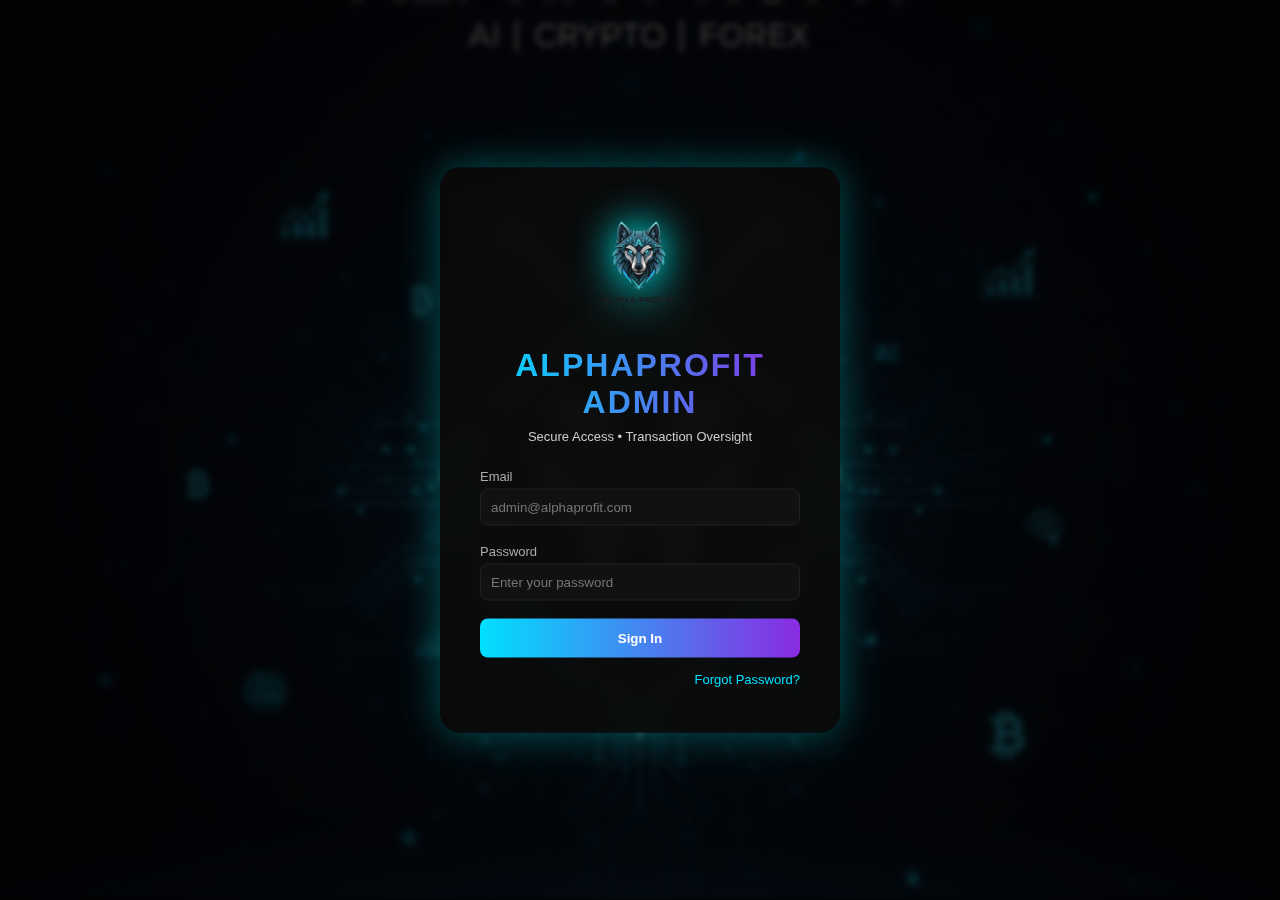
<file: admin-login.html>
<!DOCTYPE html>
<html lang="en">
<head>
  <meta charset="UTF-8" />
  <meta name="viewport" content="width=device-width, initial-scale=1.0" />
  <title>AlphaProfit Admin Login</title>

  <link rel="stylesheet" href="admin-login.css" />
  <script defer src="admin-login.js"></script>
</head>

<body>
  <div class="background"></div>

  <div class="login-container">
    <img src="alpha logo.png" alt="AlphaProfit Logo" class="logo" />
    <h1>ALPHAPROFIT ADMIN</h1>
    <p class="subtitle">Secure Access • Transaction Oversight</p>

    <form id="adminLoginForm">
      <div class="input-group">
        <label>Email</label>
        <input type="email" id="adminEmail" placeholder="admin@alphaprofit.com" required />
      </div>

      <div class="input-group">
        <label>Password</label>
        <input type="password" id="adminPassword" placeholder="Enter your password" required />
      </div>

      <button type="submit" class="btn-login">Sign In</button>

      <div class="extra-links">
        <a href="#" id="forgotPassBtn">Forgot Password?</a>
      </div>
    </form>
  </div>

  <!-- 🔷 FORGOT PASSWORD POPUP -->
  <div class="popup-overlay" id="popupOverlay">
    <div class="popup">
      <span class="close-popup" id="closePopup">✖</span>
      <h2>Password Recovery</h2>
      <p class="desc">Enter your admin email. We’ll send a reset link (simulation).</p>

      <div class="input-group">
        <label>Email</label>
        <input type="email" id="recoverEmail" placeholder="admin@alphaprofit.com" />
      </div>

      <button class="btn-login" id="recoverSubmit">Send Reset Link</button>
    </div>
  </div>

</body>
</html>
</file>
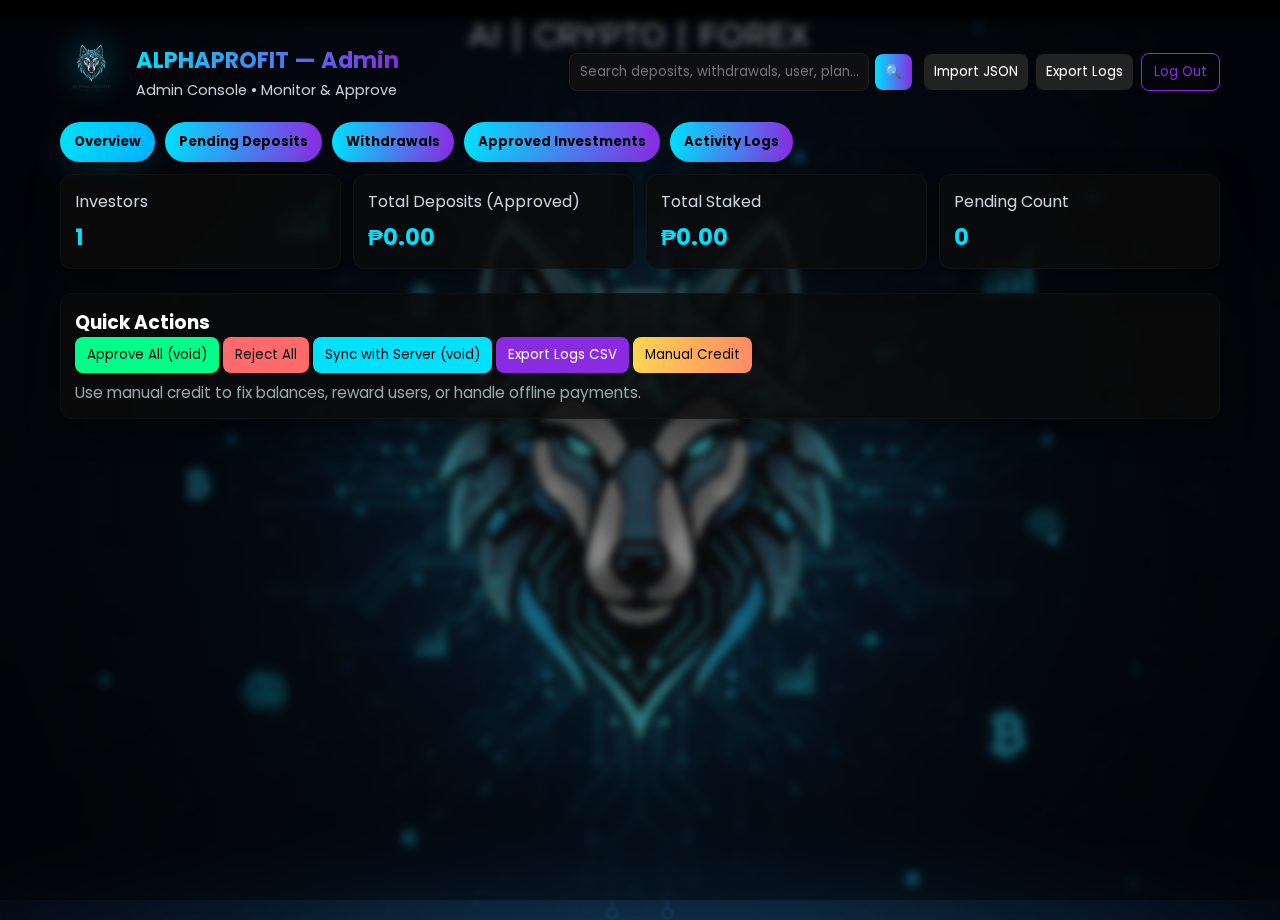
<file: admin.html>
<!DOCTYPE html>
<html lang="en">
<head>
  <meta charset="utf-8" />
  <meta name="viewport" content="width=device-width,initial-scale=1" />
  <title>AlphaProfit — Admin Dashboard</title>

  <!-- Font & icons -->
  <link href="https://fonts.googleapis.com/css2?family=Poppins:wght@300;400;600;700&display=swap" rel="stylesheet">
  <link rel="stylesheet" href="https://cdnjs.cloudflare.com/ajax/libs/font-awesome/6.0.0-beta3/css/all.min.css">

  <!-- Admin styles -->
  <link rel="stylesheet" href="admin.css">
</head>
<body>
  <div class="bg-overlay" aria-hidden="true"></div>

  <div class="admin-app">
    <header class="admin-header">
      <div class="brand">
        <img src="alpha logo.png" alt="Alpha logo" class="brand-logo">
        <div>
          <div class="title">ALPHAPROFIT — Admin</div>
          <div class="sub">Admin Console • Monitor & Approve</div>
        </div>
      </div>

      <div class="header-actions">
        <div class="search-wrapper">
          <input id="globalSearch" placeholder="Search deposits, withdrawals, user, plan..." />
          <button class="btn-search" onclick="globalSearch()">🔍</button>
        </div>

        <div class="admin-quick">
          <button class="btn" onclick="openImportModal()">Import JSON</button>
          <button class="btn" onclick="exportActivityCSV()">Export Logs</button>
          <button class="btn-logout" onclick="adminLogout()">Log Out</button>
        </div>
      </div>
    </header>

    <nav class="admin-tabs" role="tablist" aria-label="Admin Tabs">
      <button class="tab active" data-tab="overview" onclick="openTab('overview')">Overview</button>
      <button class="tab" data-tab="pending" onclick="openTab('pending')">Pending Deposits</button>
      <button class="tab" data-tab="withdrawals" onclick="openTab('withdrawals')">Withdrawals</button>
      <button class="tab" data-tab="approved" onclick="openTab('approved')">Approved Investments</button>
      <button class="tab" data-tab="logs" onclick="openTab('logs')">Activity Logs</button>
    </nav>

    <main class="admin-main">
      <!-- Overview -->
      <section id="overview" class="admin-section active">
        <div class="cards">
          <div class="card stat-card">
            <div class="label">Investors</div>
            <div id="statInvestors" class="num">0</div>
          </div>

          <div class="card stat-card">
            <div class="label">Total Deposits (Approved)</div>
            <div id="statDeposits" class="num">₱0.00</div>
          </div>

          <div class="card stat-card">
            <div class="label">Total Staked</div>
            <div id="statStaked" class="num">₱0.00</div>
          </div>

          <div class="card stat-card">
            <div class="label">Pending Count</div>
            <div id="statPending" class="num">0</div>
          </div>
        </div>

        <div class="card full-card">
          <h3>Quick Actions</h3>
          <div class="admin-controls">
            <button class="btn-approve" onclick="approveAllPending()">Approve All (void)</button>
            <button class="btn-reject" onclick="rejectAllPending()">Reject All</button>
            <button class="btn-sync" onclick="syncWithServer()">Sync with Server (void)</button>
            <button class="btn-export" onclick="exportActivityCSV()">Export Logs CSV</button>
            <button class="btn-credit" onclick="openManualCreditModal()">Manual Credit</button>
          </div>
          <p class="hint">Use manual credit to fix balances, reward users, or handle offline payments.</p>
        </div>
      </section>

      <!-- Pending deposits -->
      <section id="pending" class="admin-section">
        <div class="card">
          <div class="card-head">
            <h3>Pending Deposit Receipts</h3>
            <div class="filters">
              <input id="filterUser" placeholder="Filter by plan / note / id" />
              <select id="filterStatus">
                <option value="pending">Pending</option>
                <option value="all">All</option>
              </select>
              <button class="btn" onclick="renderPending()">Apply</button>
            </div>
          </div>

          <div id="pendingList" class="list"></div>
        </div>
      </section>

      <!-- Withdrawals -->
      <section id="withdrawals" class="admin-section">
        <div class="card">
          <div class="card-head">
            <h3>Withdrawal Requests</h3>
            <div class="filters">
              <input id="filterWithdraw" placeholder="Filter by method / account / amount" />
              <select id="filterWithdrawStatus">
                <option value="pending">Pending</option>
                <option value="all">All</option>
              </select>
              <button class="btn" onclick="renderWithdrawalsAdmin()">Apply</button>
            </div>
          </div>

          <div id="withdrawList" class="list"></div>
        </div>
      </section>

      <!-- Approved -->
      <section id="approved" class="admin-section">
        <div class="card">
          <h3>Approved Deposits / Investments</h3>
          <div id="approvedList" class="list"></div>
        </div>
      </section>

      <!-- Logs -->
      <section id="logs" class="admin-section">
        <div class="card">
          <h3>Activity Logs</h3>
          <div style="margin-bottom:10px">
            <button class="btn" onclick="clearLogs()">Clear Logs</button>
            <button class="btn" onclick="exportActivityCSV()">Export Logs</button>
          </div>
          <div id="activityLog" class="list"></div>
        </div>
      </section>
    </main>
  </div>

  <!-- Manual Credit Modal -->
  <div id="manualCreditModal" class="modal">
    <div class="box">
      <h3>Manual Credit to Wallet</h3>
      <label>User Identifier (username)</label>
      <input id="manualUser" placeholder="username or session key">
      <label>Amount (₱)</label>
      <input id="manualAmount" type="number" min="0" placeholder="e.g., 5000">
      <label>Note</label>
      <input id="manualNote" placeholder="Reason or reference (optional)">
      <div style="display:flex;gap:8px;justify-content:flex-end;margin-top:12px;">
        <button class="btn" onclick="closeManualCreditModal()">Cancel</button>
        <button class="btn-approve" onclick="submitManualCredit()">Credit Wallet</button>
      </div>
    </div>
  </div>

  <!-- Import JSON Modal (void) -->
  <div id="importModal" class="modal">
    <div class="box">
      <h3>Import JSON Data (void)</h3>
      <p class="small-muted">Paste JSON data to import into localStorage (for demo/testing). This is a void helper — validate before importing.</p>
      <textarea id="importJson" style="width:100%;height:140px;background:#0f0f12;color:#fff;border-radius:8px;padding:10px;border:1px solid rgba(255,255,255,0.04)"></textarea>
      <div style="display:flex;gap:8px;justify-content:flex-end;margin-top:12px;">
        <button class="btn" onclick="closeImportModal()">Cancel</button>
        <button class="btn-approve" onclick="importJsonData()">Import</button>
      </div>
    </div>
  </div>

  <!-- Toast -->
  <div id="toast" class="toast"></div>

  <script src="admin.js"></script>
</body>
</html>
</file>
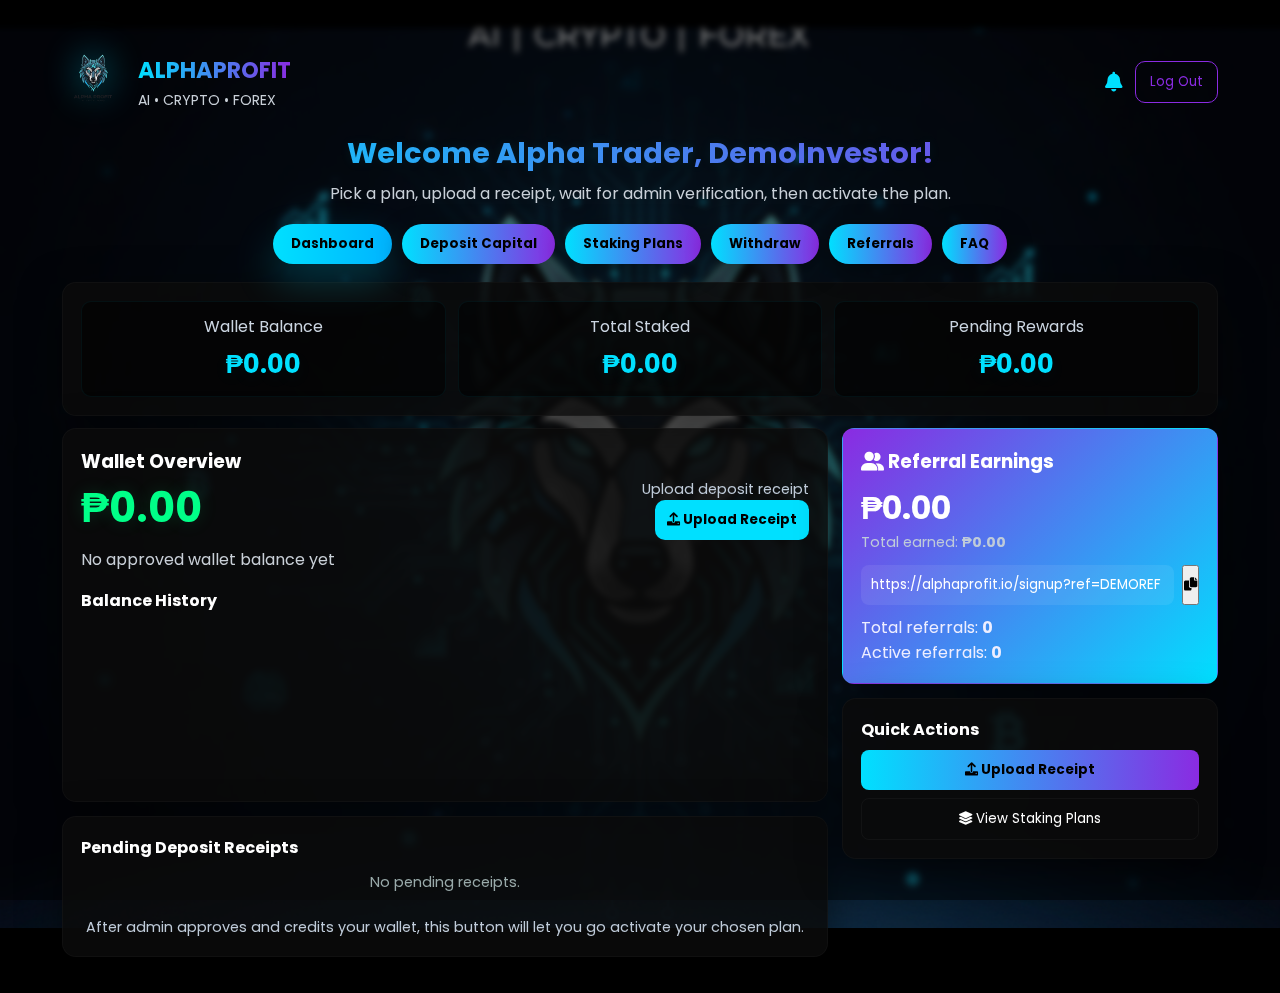
<file: dashboard.html>
<!DOCTYPE html>
<html lang="en">
<head>
  <meta charset="utf-8" />
  <meta name="viewport" content="width=device-width,initial-scale=1" />
  <title>AlphaProfit — Investor Dashboard</title>

  <!-- fonts & icons -->
  <link href="https://fonts.googleapis.com/css2?family=Poppins:wght@300;400;600;700&display=swap" rel="stylesheet">
  <link rel="stylesheet" href="https://cdnjs.cloudflare.com/ajax/libs/font-awesome/6.0.0-beta3/css/all.min.css">

  <!-- app styles -->
  <link rel="stylesheet" href="style.css">
</head>
<body>
  <div class="bg-overlay" aria-hidden="true"></div>

  <div class="app">
    <header>
      <div class="brand">
        <img src="alpha logo.png" alt="AlphaProfit logo" class="brand-logo">
        <div>
          <div class="title">ALPHAPROFIT</div>
          <div class="sub">AI • CRYPTO • FOREX</div>
        </div>
      </div>

      <div class="header-actions">
        <div class="icon-bell" title="Notifications" onclick="showToast('🔔 No new notifications')"><i class="fas fa-bell"></i></div>
        <button class="btn-logout" onclick="logout()">Log Out</button>
      </div>
    </header>

    <main>
      <div class="welcome">
        <h1 id="welcomeTitle">Welcome Alpha Trader</h1>
        <p id="welcomeDesc">Pick a plan, upload a receipt, wait for admin verification, then activate the plan.</p>
      </div>

      <nav class="tabs" role="navigation" aria-label="Main Tabs">
        <button class="tab-btn active" id="tabDashboard" onclick="openTab('dashboard')">Dashboard</button>
        <button class="tab-btn" id="tabDeposit" onclick="openTab('deposit')">Deposit Capital</button>
        <button class="tab-btn" id="tabPlans" onclick="openTab('plans')">Staking Plans</button>
        <button class="tab-btn" id="tabWithdraw" onclick="openTab('withdraw')">Withdraw</button>
        <button class="tab-btn" id="tabReferral" onclick="openTab('referral')">Referrals</button>
        <button class="tab-btn" id="tabFAQ" onclick="openTab('faq')">FAQ</button>
      </nav>

      <!-- DASHBOARD -->
      <section id="dashboard" class="section active">
        <div class="card stats-card">
          <div class="stat-item">
            <div class="label">Wallet Balance</div>
            <div id="statWallet" class="stat-value">₱0.00</div>
          </div>
          <div class="stat-item">
            <div class="label">Total Staked</div>
            <div id="statStaked" class="stat-value">₱0.00</div>
          </div>
          <div class="stat-item">
            <div class="label">Pending Rewards</div>
            <div id="statRewards" class="stat-value">₱0.00</div>
          </div>
        </div>

        <div class="grid">
          <div class="col-8">
            <div class="card">
              <div class="wallet-row">
                <div>
                  <h3>Wallet Overview</h3>
                  <div id="walletBalance" class="wallet-balance">₱0.00</div>
                  <div id="walletMeta" class="wallet-meta">No approved wallet balance yet</div>
                </div>

                <div class="upload-area">
                  <div class="small-muted">Upload deposit receipt</div>
                  <button class="upload-btn" onclick="openDepositModal(null)"><i class="fas fa-upload"></i> Upload Receipt</button>
                  <input type="file" id="quickFileInput" accept="image/*" style="display:none">
                </div>
              </div>

              <div style="margin-top:16px;">
                <h4>Balance History</h4>
                <div style="height:170px;"><canvas id="walletChart"></canvas></div>
              </div>
            </div>

            <div class="card" style="margin-top:14px;">
              <h4>Pending Deposit Receipts</h4>
              <div id="pendingDepositsList"></div>

              <div style="text-align:center;margin-top:12px;">
                <button id="btnGoToPlans" class="btn-primary" style="display:none;" onclick="openTab('plans'); showToast('Choose a plan to activate your credited investment','success')">
                  <i class="fas fa-layer-group"></i> Proceed to Staking Plans
                </button>
                <div class="note small-muted" style="margin-top:8px;">After admin approves and credits your wallet, this button will let you go activate your chosen plan.</div>
              </div>
            </div>
          </div>

          <div class="col-4">
            <div class="card referral-card">
              <h3><i class="fas fa-user-friends"></i> Referral Earnings</h3>
              <div id="referralBalance" class="referral-value">₱0.00</div>
              <div class="small-muted">Total earned: <strong id="totalCommission">₱0.00</strong></div>

              <div class="link-input">
                <input id="referralInput" readonly value="Generating..." />
                <button onclick="copyReferral()"><i class="fas fa-copy"></i></button>
              </div>
              <div style="margin-top:10px;color:#eef">
                <div>Total referrals: <strong id="rTotal">0</strong></div>
                <div>Active referrals: <strong id="rActive">0</strong></div>
              </div>
            </div>

            <div class="card" style="margin-top:12px;">
              <h4>Quick Actions</h4>
              <button class="btn-primary" style="width:100%;margin-top:8px" onclick="openDepositModal(null)"><i class="fas fa-upload"></i> Upload Receipt</button>
              <button class="btn-ghost" style="width:100%;margin-top:8px" onclick="openTab('plans')"><i class="fas fa-layer-group"></i> View Staking Plans</button>
              <button id="btnActivateInvestment" class="btn-primary" style="width:100%;margin-top:8px;display:none;" onclick="openTab('plans'); showToast('Wallet verified — choose a plan to activate','success')">
                <i class="fas fa-rocket"></i> Activate Verified Investment
              </button>
            </div>
          </div>
        </div>
      </section>

      <!-- DEPOSIT -->
      <section id="deposit" class="section">
        <div class="card">
          <h3>Deposit Capital</h3>
          <p class="small-muted">Select a plan (optional), upload your receipt image and add a note. Admin will verify and credit approved amount later.</p>

          <div class="deposit-actions">
            <label>Choose related plan (optional)</label>
            <select id="depositPlan">
              <option value="">General Deposit</option>
              <option value="Basic">Basic</option>
              <option value="Premium">Premium</option>
              <option value="VIP">VIP</option>
            </select>

            <label style="margin-top:10px;">Receipt Image</label>
            <input type="file" id="depositFileInput" accept="image/*">

            <img id="depositPreview" class="preview" style="display:none;" alt="preview">

            <label style="margin-top:10px;">Note (optional)</label>
            <input id="depositNoteInput" placeholder="Payment reference or note">

            <div style="text-align:right;margin-top:12px;">
              <button class="btn-ghost" onclick="clearDepositForm()">Clear</button>
              <button class="btn-primary" onclick="submitDepositForm()">Submit Receipt</button>
            </div>
          </div>

          <div style="margin-top:18px;">
            <h4>Your Submissions (Pending)</h4>
            <div id="myDepositsList"></div>
          </div>
        </div>
      </section>

      <!-- PLANS -->
      <section id="plans" class="section">
        <div class="card">
          <h3>Staking Plans</h3>
          <p class="small-muted">Choose a plan. You can upload a receipt first; admin will verify and then credit your wallet. Activation requires approved wallet balance.</p>

          <div class="plan-grid">
            <div class="plan-card basic">
              <div>
                <h3>Basic Subscription</h3>
                <ul>
                  <li>Entry: ₱2,500 – ₱50,000</li>
                  <li>Duration: 50 days</li>
                  <li>Cycle: Every 7 days</li>
                  <li>Claim: <strong>20% each cycle</strong></li>
                </ul>
              </div>
              <div class="plan-actions">
                <button class="btn-ghost" onclick="openDepositModal('Basic')"><i class="fas fa-upload"></i> Select & Upload Receipt</button>
                <button class="btn-primary" onclick="activatePlanFlow('Basic')">Activate Basic</button>
              </div>
            </div>

            <div class="plan-card premium">
              <div>
                <h3>Premium Subscription</h3>
                <ul>
                  <li>Entry: ₱10,000 – ₱50,000</li>
                  <li>Duration: 50 days</li>
                  <li>Cycle: Every 7 days</li>
                  <li>Claim: <strong>50% each cycle</strong></li>
                </ul>
              </div>
              <div class="plan-actions">
                <button class="btn-ghost" onclick="openDepositModal('Premium')"><i class="fas fa-upload"></i> Select & Upload Receipt</button>
                <button class="btn-primary" onclick="activatePlanFlow('Premium')">Activate Premium</button>
              </div>
            </div>

            <div class="plan-card vip">
              <div>
                <h3>VIP Subscription</h3>
                <ul>
                  <li>Entry: ₱50,000 – ₱250,000</li>
                  <li>Duration: 45 days</li>
                  <li>Cycle: One-time maturity</li>
                  <li>Claim: <strong>150% profit</strong></li>
                </ul>
              </div>
              <div class="plan-actions">
                <button class="btn-ghost" onclick="openDepositModal('VIP')"><i class="fas fa-upload"></i> Select & Upload Receipt</button>
                <button class="btn-primary" onclick="activatePlanFlow('VIP')">Activate VIP</button>
              </div>
            </div>
          </div>
        </div>
      </section>

      <!-- WITHDRAW -->
      <section id="withdraw" class="section">
        <div class="card withdraw-form">
          <h3>Request Withdrawal</h3>
          <p class="small-muted">Available to withdraw: <strong id="withdrawable">₱0.00</strong></p>

          <label>Method</label>
          <select id="withdrawMethod" onchange="updateAccountPlaceholder()">
            <option value="">Select</option>
            <option value="GCash">GCash</option>
            <option value="Bank Transfer">Bank Transfer</option>
            <option value="USDT (Binance)">USDT (Binance)</option>
            <option value="BTC Wallet">BTC Wallet</option>
          </select>

          <label>Account / Wallet</label>
          <input id="withdrawAccount" placeholder="Enter account/wallet">

          <label>Amount</label>
          <input id="withdrawAmount" type="number" min="1" placeholder="₱">

          <button class="withdraw-btn" onclick="submitWithdrawal()">Submit Withdrawal Request</button>
        </div>

        <div class="card" style="margin-top:12px;">
          <h4>Withdrawal History</h4>
          <div id="withdrawalList" style="margin-top:12px;"></div>
        </div>
      </section>

      <!-- REFERRAL -->
      <section id="referral" class="section">
        <div class="card referral-card">
          <h3>Referral Program</h3>
          <div id="referralMain" class="referral-value">₱0.00</div>
          <p class="small-muted">Share your link. Earn a commission when referrals deposit and approved.</p>

          <div class="link-input">
            <input id="referralInput2" readonly value="Generating..." />
            <button onclick="copyReferralLink2()"><i class="fas fa-copy"></i></button>
          </div>
        </div>

        <div class="card" style="margin-top:12px;">
          <h4>Referral Stats</h4>
          <div>Total referrals: <strong id="rTotal2">0</strong></div>
          <div>Active referrals: <strong id="rActive2">0</strong></div>
          <div>Referral deposits: <strong id="rValue2">₱0.00</strong></div>
        </div>
      </section>

      <!-- FAQ -->
      <section id="faq" class="section">
        <div class="card">
          <h3>Frequently Asked Questions</h3>

          <div class="faq-item" onclick="toggleFAQ(this)"><h4>What is AlphaProfit?<span>+</span></h4><p>AlphaProfit is an AI-driven staking & trading platform offering algorithmic strategies across markets.</p></div>

          <div class="faq-item" onclick="toggleFAQ(this)"><h4>How do I deposit?<span>+</span></h4><p>Upload your deposit receipt using the Deposit tab. Admin will verify and then credit the approved amount to your wallet.</p></div>

          <div class="faq-item" onclick="toggleFAQ(this)"><h4>How long does verification take?<span>+</span></h4><p>Verification timelines are handled by admin; typically within 24–72 hours depending on payment method and evidence.</p></div>

          <div class="faq-item" onclick="toggleFAQ(this)"><h4>Can I withdraw anytime?<span>+</span></h4><p>Yes — withdrawals are subject to approval and available balance (wallet + referral).</p></div>
        </div>
      </section>
    </main>
  </div>

  <!-- Deposit Modal -->
  <div id="depositModal" class="modal" aria-hidden="true">
    <div class="box">
      <h3 id="depositModalTitle">Upload Deposit Receipt</h3>
      <p id="depositModalPlan" class="small-muted">Plan: General deposit</p>

      <label style="margin-top:12px;">Receipt image</label>
      <input id="depositModalFile" type="file" accept="image/*">
      <img id="depositModalPreview" class="preview" style="display:none" alt="preview">

      <label style="margin-top:10px;">Note (optional)</label>
      <input id="depositModalNote" placeholder="Payment reference">

      <div style="display:flex;justify-content:flex-end;gap:8px;margin-top:12px;">
        <button class="btn-ghost" onclick="closeDepositModal()">Cancel</button>
        <button class="btn-primary" onclick="submitDepositModal()">Submit</button>
      </div>
    </div>
  </div>

  <div id="toast" class="toast" role="status" aria-live="polite"></div>

  <!-- script -->
  <script src="script.js"></script>
</body>
</html>
</file>
<file: admin-login.css>
* {
  margin: 0;
  padding: 0;
  box-sizing: border-box;
  font-family: "Poppins", sans-serif;
}

body {
  height: 100vh;
  color: #fff;
  background-color: #000;
  overflow: hidden;
}

.background {
  position: absolute;
  inset: 0;
  background: url("backgroundd.png") no-repeat center center/cover;
  filter: brightness(0.25) blur(3px);
  z-index: -1;
  animation: bgMove 40s infinite linear;
}

@keyframes bgMove {
  from { transform: scale(1) translate(0, 0); }
  to { transform: scale(1.1) translate(-20px, -20px); }
}

.login-container {
  position: absolute;
  top: 50%;
  left: 50%;
  transform: translate(-50%, -50%);
  background: rgba(10, 10, 10, 0.85);
  backdrop-filter: blur(12px);
  width: 400px;
  border-radius: 20px;
  padding: 45px 40px;
  box-shadow: 0 0 40px rgba(0, 255, 255, 0.3);
  text-align: center;
  animation: fadeIn 1.5s ease-out;
}

@keyframes fadeIn {
  from { opacity: 0; transform: translate(-50%, -60%); }
  to { opacity: 1; transform: translate(-50%, -50%); }
}

.logo {
  width: 120px;
  margin-bottom: 10px;
  filter: drop-shadow(0 0 20px cyan);
}

h1 {
  background: linear-gradient(90deg, #00e0ff, #8a2be2);
  -webkit-background-clip: text;
  -webkit-text-fill-color: transparent;
  letter-spacing: 2px;
  margin-bottom: 8px;
}

.subtitle {
  font-size: 13px;
  color: #ccc;
  margin-bottom: 25px;
}

.input-group {
  margin-bottom: 18px;
  text-align: left;
}

.input-group label {
  font-size: 13px;
  color: #aaa;
  display: block;
  margin-bottom: 5px;
}

.input-group input {
  width: 100%;
  padding: 10px;
  border: 1px solid #222;
  background: #111;
  color: #fff;
  border-radius: 8px;
}

.input-group input:focus {
  border-color: #00e0ff;
  box-shadow: 0 0 10px #00e0ff60;
}

.btn-login {
  width: 100%;
  background: linear-gradient(90deg, #00e0ff, #8a2be2);
  border: none;
  padding: 12px;
  color: #fff;
  font-weight: 600;
  border-radius: 8px;
  cursor: pointer;
  transition: 0.3s;
}

.btn-login:hover {
  opacity: 0.9;
  box-shadow: 0 0 25px #00e0ff80;
}

.extra-links {
  margin-top: 12px;
  text-align: right;
}

.extra-links a {
  color: #00e0ff;
  font-size: 13px;
  text-decoration: none;
}

.extra-links a:hover {
  text-decoration: underline;
}

/* --- Popup Styling --- */
.popup-overlay {
  position: fixed;
  inset: 0;
  background: rgba(0, 0, 0, 0.85);
  display: none;
  justify-content: center;
  align-items: center;
  z-index: 10;
}

.popup {
  background: rgba(15, 15, 15, 0.9);
  border-radius: 20px;
  padding: 30px;
  width: 380px;
  text-align: center;
  box-shadow: 0 0 30px rgba(0, 255, 255, 0.4);
  position: relative;
  animation: popUp 0.5s ease-out;
}

@keyframes popUp {
  from { transform: scale(0.8); opacity: 0; }
  to { transform: scale(1); opacity: 1; }
}

.popup h2 {
  background: linear-gradient(90deg, #00e0ff, #8a2be2);
  -webkit-background-clip: text;
  -webkit-text-fill-color: transparent;
  margin-bottom: 10px;
}

.popup p.desc {
  color: #aaa;
  font-size: 13px;
  margin-bottom: 15px;
}

.close-popup {
  position: absolute;
  top: 15px;
  right: 20px;
  color: #00e0ff;
  font-weight: bold;
  font-size: 18px;
  cursor: pointer;
}
</file>
<file: admin.css>
/* admin.css - Admin dashboard styling (AlphaProfit theme) */

*{box-sizing:border-box;margin:0;padding:0;font-family:"Poppins",sans-serif;}
html,body{height:100%;background:#000;color:#fff;}
body{background:url('backgroundd.png') no-repeat center center fixed;background-size:cover;position:relative;}
.bg-overlay{position:fixed;inset:0;background:rgba(0,0,0,0.45);backdrop-filter:blur(4px);z-index:0;}

.admin-app{max-width:1200px;margin:20px auto;padding:20px;position:relative;z-index:5;}
.admin-header{display:flex;justify-content:space-between;align-items:center;margin-bottom:18px;}
.brand{display:flex;align-items:center;gap:12px;}
.brand-logo{width:64px;height:64px;border-radius:8px;filter:drop-shadow(0 0 18px rgba(0,224,255,0.45));}
.title{font-weight:700;font-size:1.4rem;background:linear-gradient(90deg,#00e0ff,#8a2be2);-webkit-background-clip:text;-webkit-text-fill-color:transparent;}
.sub{color:#c9d0d8;font-size:.9rem;margin-top:3px;}

.header-actions{display:flex;gap:12px;align-items:center;}
.search-wrapper{display:flex;gap:6px;align-items:center;}
.search-wrapper input{padding:8px 10px;border-radius:8px;border:1px solid rgba(255,255,255,0.06);background:#0f0f12;color:#fff;width:300px;}
.btn-search{padding:8px 10px;border-radius:8px;border:none;background:linear-gradient(90deg,#00e0ff,#8a2be2);color:#000;font-weight:700;cursor:pointer;}
.admin-quick{display:flex;gap:8px;align-items:center;}
.btn{padding:8px 10px;border-radius:8px;border:none;background:#222;color:#fff;cursor:pointer;}
.btn-logout{background:transparent;border:1px solid #8a2be2;color:#8a2be2;padding:8px 12px;border-radius:8px;cursor:pointer;}
.btn-approve{background:#00ff88;color:#000;padding:8px 12px;border-radius:8px;border:none;cursor:pointer;}
.btn-reject{background:#ff6b6b;color:#000;padding:8px 12px;border-radius:8px;border:none;cursor:pointer;}
.btn-sync{background:#00e0ff;color:#000;padding:8px 12px;border-radius:8px;border:none;cursor:pointer;}
.btn-export{background:#8a2be2;color:#fff;padding:8px 12px;border-radius:8px;border:none;cursor:pointer;}
.btn-credit{background:linear-gradient(90deg,#ffd54f,#ff8a65);color:#000;padding:8px 12px;border-radius:8px;border:none;cursor:pointer;}

.admin-tabs{display:flex;gap:10px;margin-bottom:12px;flex-wrap:wrap;}
.tab{background:linear-gradient(90deg,#00e0ff,#8a2be2);border:none;padding:10px 14px;border-radius:20px;color:#000;font-weight:700;cursor:pointer;}
.tab.active{background:linear-gradient(90deg,#00e0ff,#00b3ff);box-shadow:0 12px 32px rgba(0,224,255,0.12);}

.admin-main{min-height:60vh;}
.admin-section{display:none;animation:fadeIn .25s ease both;}
.admin-section.active{display:block;}
@keyframes fadeIn{from{opacity:0;transform:translateY(6px)}to{opacity:1;transform:translateY(0)}}

.cards{display:flex;gap:12px;margin-bottom:12px;flex-wrap:wrap;}
.stat-card{flex:1;min-width:160px;background:rgba(10,10,10,0.85);padding:14px;border-radius:10px;border:1px solid rgba(255,255,255,0.03);box-shadow:0 8px 30px rgba(0,0,0,0.5);}
.stat-card .label{color:#cbd5e1;margin-bottom:6px;}
.stat-card .num{font-weight:700;font-size:1.4rem;color:#00e0ff;}

.full-card{background:rgba(10,10,10,0.85);padding:14px;border-radius:10px;border:1px solid rgba(255,255,255,0.03);}

.card{background:rgba(10,10,10,0.85);border-radius:12px;padding:14px;margin-bottom:12px;border:1px solid rgba(255,255,255,0.03);box-shadow:0 8px 30px rgba(0,0,0,0.5);}
.card-head{display:flex;justify-content:space-between;align-items:center;gap:12px;}
.filters{display:flex;gap:8px;align-items:center;}
.filters input, .filters select{padding:8px;border-radius:8px;border:1px solid rgba(255,255,255,0.04);background:#0f0f12;color:#fff;}

.list{margin-top:12px;display:flex;flex-direction:column;gap:10px;}
.list .list-row{display:flex;justify-content:space-between;align-items:flex-start;gap:12px;padding:12px;border-radius:8px;background:rgba(18,18,20,0.6);border:1px solid rgba(255,255,255,0.02);}
.list .left{display:flex;gap:12px;align-items:center;}
.thumb{width:180px;height:110px;border-radius:8px;object-fit:cover;background:#111;}
.meta{color:#bfcbd9;font-size:.95rem;}
.actions{display:flex;flex-direction:column;gap:8px;align-items:flex-end;}
.approve { background:#00ff88;color:#000;padding:8px 10px;border-radius:8px;border:none;cursor:pointer;font-weight:700; }
.reject { background:#ff6b6b;color:#000;padding:8px 10px;border-radius:8px;border:none;cursor:pointer;font-weight:700; }
.process { background:#00e0ff;color:#000;padding:8px 10px;border-radius:8px;border:none;cursor:pointer;font-weight:700; }

.hint { color:#9aa; margin-top:8px; font-size:.95rem; }

/* modal */
.modal { position:fixed; inset:0; display:flex; align-items:center; justify-content:center; background:rgba(0,0,0,0.6); visibility:hidden; opacity:0; transition:all .18s; z-index:9999; }
.modal .box { width:94%; max-width:640px; background:#07070a; padding:18px; border-radius:12px; border:1px solid rgba(255,255,255,0.04); }
.modal.show { visibility:visible; opacity:1; }

/* toast */
.toast{position:fixed;right:26px;bottom:26px;background:rgba(8,8,8,0.95);padding:12px 16px;border-radius:10px;border-left:5px solid #00e0ff;color:#fff;transform:translateY(18px);opacity:0;transition:all .25s ease;z-index:9999;}
.toast.show{transform:translateY(0);opacity:1;}

/* small screens */
@media (max-width:980px){
  .search-wrapper input{width:140px;}
  .thumb{width:120px;height:80px;}
  .admin-controls{display:flex;flex-direction:column;gap:8px;}
}
</file>
<file: style.css>
@import url('https://fonts.googleapis.com/css2?family=Poppins:wght@400;600&display=swap');

* {
  margin: 0;
  padding: 0;
  box-sizing: border-box;
  font-family: 'Poppins', sans-serif;
}

body {
  background-color: #000;
  color: #fff;
  height: 100vh;
  overflow: hidden;
  position: relative;
}

/* 🔷 Background Image */
.background {
  position: absolute;
  inset: 0;
  background: url('background.avif') no-repeat center center/cover;
  filter: brightness(0.3) blur(3px);
  z-index: -1;
}

/* 🧱 Login Container */
.login-container {
  position: absolute;
  top: 50%;
  left: 50%;
  transform: translate(-50%, -50%);
  background: rgba(15, 15, 15, 0.85);
  backdrop-filter: blur(10px);
  padding: 50px;
  width: 350px;
  border-radius: 20px;
  box-shadow: 0 0 30px rgba(0, 255, 255, 0.2);
  text-align: center;
}

/* 🧠 Logo Section */
.logo-section {
  margin-bottom: 30px;
}

.logo {
  width: 80px;
  height: 80px;
  object-fit: contain;
  filter: drop-shadow(0 0 10px cyan);
}

.logo-section h1 {
  font-size: 22px;
  letter-spacing: 2px;
  background: linear-gradient(to right, #00e0ff, #8a2be2);
  -webkit-background-clip: text;
  -webkit-text-fill-color: transparent;
}

.logo-section p {
  font-size: 12px;
  color: #ccc;
}

/* 🧩 Form Styles */
.login-form h2 {
  margin-bottom: 20px;
  font-weight: 600;
}

.input-group {
  text-align: left;
  margin-bottom: 20px;
}

.input-group label {
  font-size: 13px;
  color: #aaa;
  display: block;
  margin-bottom: 5px;
}

.input-group input {
  width: 100%;
  padding: 10px;
  border: none;
  outline: none;
  border-radius: 8px;
  background: #111;
  color: #fff;
  border: 1px solid #222;
  transition: 0.3s;
}

.input-group input:focus {
  border: 1px solid #00e0ff;
  box-shadow: 0 0 10px #00e0ff40;
}

/* 💡 Button */
.btn-login {
  width: 100%;
  padding: 12px;
  background: linear-gradient(90deg, #00e0ff, #8a2be2);
  border: none;
  color: #fff;
  font-weight: 600;
  border-radius: 8px;
  cursor: pointer;
  transition: 0.3s;
}

.btn-login:hover {
  opacity: 0.85;
  box-shadow: 0 0 15px #00e0ff80;
}

/* 🪩 Signup Text */
.signup-text {
  margin-top: 20px;
  font-size: 13px;
  color: #aaa;
}

.signup-text a {
  color: #00e0ff;
  text-decoration: none;
}

.signup-text a:hover {
  text-decoration: underline;
}
/* style.css - AlphaProfit Investor Dashboard (visuals match your index.html) */

/* ---------- Base & Background (matches index.html) ---------- */
* { box-sizing: border-box; margin: 0; padding: 0; font-family: "Poppins", sans-serif; }
html, body { height: 100%; background: #000; color: #fff; }
body { background: url('backgroundd.png') no-repeat center center fixed; background-size: cover; position: relative; }

/* dim + blur overlay */
.bg-overlay { position: fixed; inset: 0; pointer-events: none; background: rgba(0,0,0,0.45); backdrop-filter: blur(3px); z-index:0; }

/* app container */
.app { max-width: 1200px; margin: 28px auto; padding: 22px; position: relative; z-index: 5; }

/* header */
header { display:flex; align-items:center; justify-content:space-between; margin-bottom: 18px; }
.brand { display:flex; gap:12px; align-items:center; }
.brand-logo { width:64px; height:64px; border-radius:8px; filter: drop-shadow(0 0 18px rgba(0,224,255,0.45)); }
.title { font-weight:700; font-size:1.4rem; background: linear-gradient(90deg,#00e0ff,#8a2be2); -webkit-background-clip:text; -webkit-text-fill-color:transparent; }
.sub { color:#c9d0d8; font-size: .88rem; margin-top: 3px; }

.header-actions { display:flex; gap:12px; align-items:center; }
.icon-bell { color:#00e0ff; font-size:20px; cursor:pointer; animation: ring 2.5s infinite ease-in-out; }
@keyframes ring { 0%,100% { transform: rotate(0) } 25% { transform: rotate(12deg) } 75% { transform: rotate(-12deg) } }
.btn-logout { background: transparent; border: 1px solid #8a2be2; color: #8a2be2; padding: 10px 14px; border-radius: 10px; cursor:pointer; }

/* welcome */
.welcome { text-align:center; margin-bottom: 18px; }
.welcome h1 { font-size: 1.8rem; margin-bottom:6px; background: linear-gradient(90deg,#00e0ff,#8a2be2); -webkit-background-clip:text; -webkit-text-fill-color:transparent; text-shadow:0 0 12px rgba(0,224,255,0.08); }
.welcome p { color:#c9d0d8; }

/* tabs */
.tabs { display:flex; gap:10px; justify-content:center; margin-bottom:18px; flex-wrap:wrap; }
.tab-btn { padding:10px 18px; border-radius:22px; border:none; background: linear-gradient(90deg,#00e0ff,#8a2be2); color:#000; font-weight:700; cursor:pointer; box-shadow: 0 8px 26px rgba(0,0,0,0.45); transition: transform .18s, box-shadow .18s; }
.tab-btn:hover { transform: translateY(-4px); }
.tab-btn.active { background: linear-gradient(90deg,#00e0ff,#00b3ff); box-shadow: 0 18px 40px rgba(0,224,255,0.22); }

/* layout & cards */
.section { display: none; animation: fadeIn .36s ease both; }
.section.active { display: block; }
@keyframes fadeIn { from { opacity:0; transform: translateY(8px) } to { opacity:1; transform: translateY(0) } }

.card { background: rgba(10,10,10,0.85); border-radius: 14px; padding: 18px; margin-bottom: 14px; box-shadow: 0 12px 40px rgba(0,0,0,0.5); border:1px solid rgba(255,255,255,0.03); }
.grid { display:grid; grid-template-columns: repeat(12, 1fr); gap: 14px; }
.col-8 { grid-column: span 8; }
.col-4 { grid-column: span 4; }

/* stats */
.stats-card { display:flex; gap:12px; justify-content:space-between; margin-bottom:12px; }
.stat-item { flex:1; background: rgba(0,0,0,0.45); padding:12px; border-radius:10px; text-align:center; border:1px solid rgba(0,224,255,0.06); }
.label { color:#cbd5e1; margin-bottom:6px; }
.stat-value { font-size:1.6rem; font-weight:700; color:#00e0ff; text-shadow:0 6px 18px rgba(0,224,255,0.06); }

/* wallet */
.wallet-row { display:flex; justify-content:space-between; gap:12px; align-items:center; }
.wallet-balance { font-size:2.6rem; font-weight:700; color:#00ff88; text-shadow:0 0 18px rgba(0,255,136,0.15); animation:pulseGlow 2.2s infinite alternate; }
@keyframes pulseGlow { from { text-shadow:0 0 12px rgba(0,255,136,0.12) } to { text-shadow:0 0 28px rgba(0,255,136,0.28) } }
.wallet-meta { color:#c9d0d8; margin-top:8px; }

.upload-area { text-align:right; }
.upload-btn { background: #00e0ff; color:#000; padding:10px 12px; border-radius:10px; border:none; cursor:pointer; font-weight:700; }

.small-muted { font-size:.9rem; color:#bfcbd9; }

/* lists */
.list-item { display:flex; justify-content:space-between; align-items:center; gap:12px; background: rgba(18,18,20,0.5); padding:10px; border-radius:8px; margin-bottom:8px; border:1px solid rgba(255,255,255,0.02); }
.list-left { display:flex; align-items:center; gap:10px; }
.receipt-thumb { width:64px; height:44px; border-radius:6px; object-fit:cover; background:#111; }

/* plan grid */
.plan-grid { display:grid; grid-template-columns: repeat(auto-fit, minmax(260px,1fr)); gap:16px; margin-top:12px; }
.plan-card { padding:16px; border-radius:12px; background: linear-gradient(180deg, rgba(255,255,255,0.02), rgba(255,255,255,0.01)); min-height:320px; display:flex; flex-direction:column; justify-content:space-between; border:1px solid rgba(0,224,255,0.06); }
.plan-card h3 { font-size:1.2rem; margin-bottom:6px; }
.plan-card ul { list-style:none; padding-left:0; color:#d1d5db; }
.plan-actions { display:flex; gap:8px; margin-top:12px; }

.btn-primary { background: linear-gradient(90deg,#00e0ff,#8a2be2); color:#000; padding:10px; border-radius:8px; border:none; cursor:pointer; font-weight:700; }
.btn-ghost { background: transparent; color:#fff; padding:10px; border-radius:8px; border:1px solid rgba(255,255,255,0.04); cursor:pointer; }

/* plan colors */
.plan-card.basic { border-left:6px solid #00e676; }
.plan-card.premium { border-left:6px solid #2979ff; }
.plan-card.vip { border-left:6px solid #9c27b0; }

/* withdraw form */
.withdraw-form label { display:block; margin-top:8px; color:#cbd5e1; }
.withdraw-form input, .withdraw-form select { width:100%; padding:10px; border-radius:8px; border:1px solid rgba(255,255,255,0.04); background:#0f0f12; color:#fff; margin-top:6px; }

/* referral */
.referral-card { padding:18px; border-radius:12px; color:#fff; background:linear-gradient(135deg,#8a2be2,#00e0ff); }
.referral-value { font-size:2rem; font-weight:700; margin-top:8px; }
.link-input { display:flex; gap:8px; margin-top:12px; }
.link-input input { flex:1; padding:10px; border-radius:8px; border:none; background:rgba(255,255,255,0.08); color:#fff; }

/* FAQ */
.faq-item { padding:12px; border-radius:8px; margin-bottom:8px; border:1px solid rgba(255,255,255,0.03); cursor:pointer; background:linear-gradient(180deg, rgba(255,255,255,0.01), transparent); }
.faq-item h4 { display:flex; justify-content:space-between; align-items:center; color:#00e0ff; }
.faq-item p { display:none; color:#d1d5db; margin-top:8px; }
.faq-item.open p { display:block; }

/* modal */
.modal { position:fixed; inset:0; display:flex; align-items:center; justify-content:center; background:rgba(0,0,0,0.6); z-index:9999; visibility:hidden; opacity:0; transition:all .18s; }
.modal.show { visibility:visible; opacity:1; }
.modal .box { width:94%; max-width:620px; background:#07070a; padding:18px; border-radius:12px; border:1px solid rgba(255,255,255,0.04); }
.preview { display:block; width:100%; margin-top:10px; border-radius:8px; max-height:280px; object-fit:cover; }

/* toast */
.toast { position:fixed; right:24px; bottom:26px; background:rgba(8,8,8,0.95); color:#fff; padding:12px 16px; border-radius:10px; border-left:5px solid #00e0ff; transform:translateY(18px); opacity:0; transition:all .25s ease; z-index:10000; }
.toast.show { transform:translateY(0); opacity:1; }

/* responsive */
@media (max-width: 980px) {
  .col-8, .col-4 { grid-column: span 12; }
  .wallet-balance { font-size: 2rem; }
}
</file>
